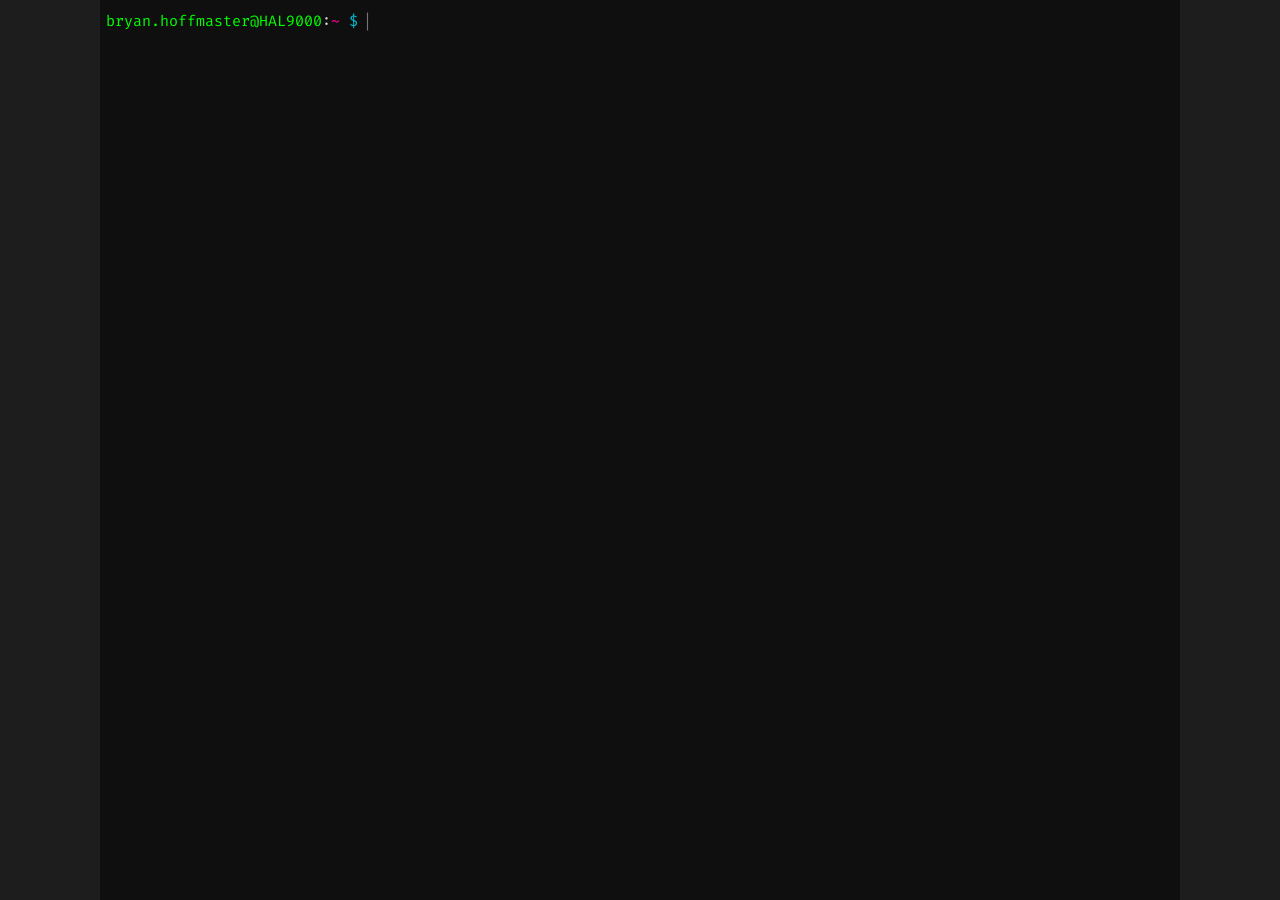
<file: index.html>
<!DOCTYPE html>
<html lang="en">

<head>
	<!-- Hey there! I was inspired to do this project from here : Inspired to do this from here: https://github.com/CodeNerve/CodeNerve.github.io/tree/masterZ -->
	<meta charset="UTF-8">
	<meta name="viewport" content="width=device-width, initial-scale=1.0">
	<link rel="stylesheet" href="./style.css">
	<script type="text/javascript" src="./index.js"></script>
	<title>Bryan Hoffmaster CLI</title>
</head>

<body>
	<div id="display">
		<div id="content">
			<div id="cli_output"></div>
			<div id="prompt-wrapper">
				<label for="cli_input" id="cli_prompt">
					<span class="cli-prompt">bryan.hoffmaster@HAL9000</span>:<span class="prompt-tilde">~</span>
					<span class="prompt-dollar-sign">$</span>
				</label>
				<input name="cli_input" type="text" id="cli_input">
			</div>
		</div>
	</div>
</body>

</html>
</file>
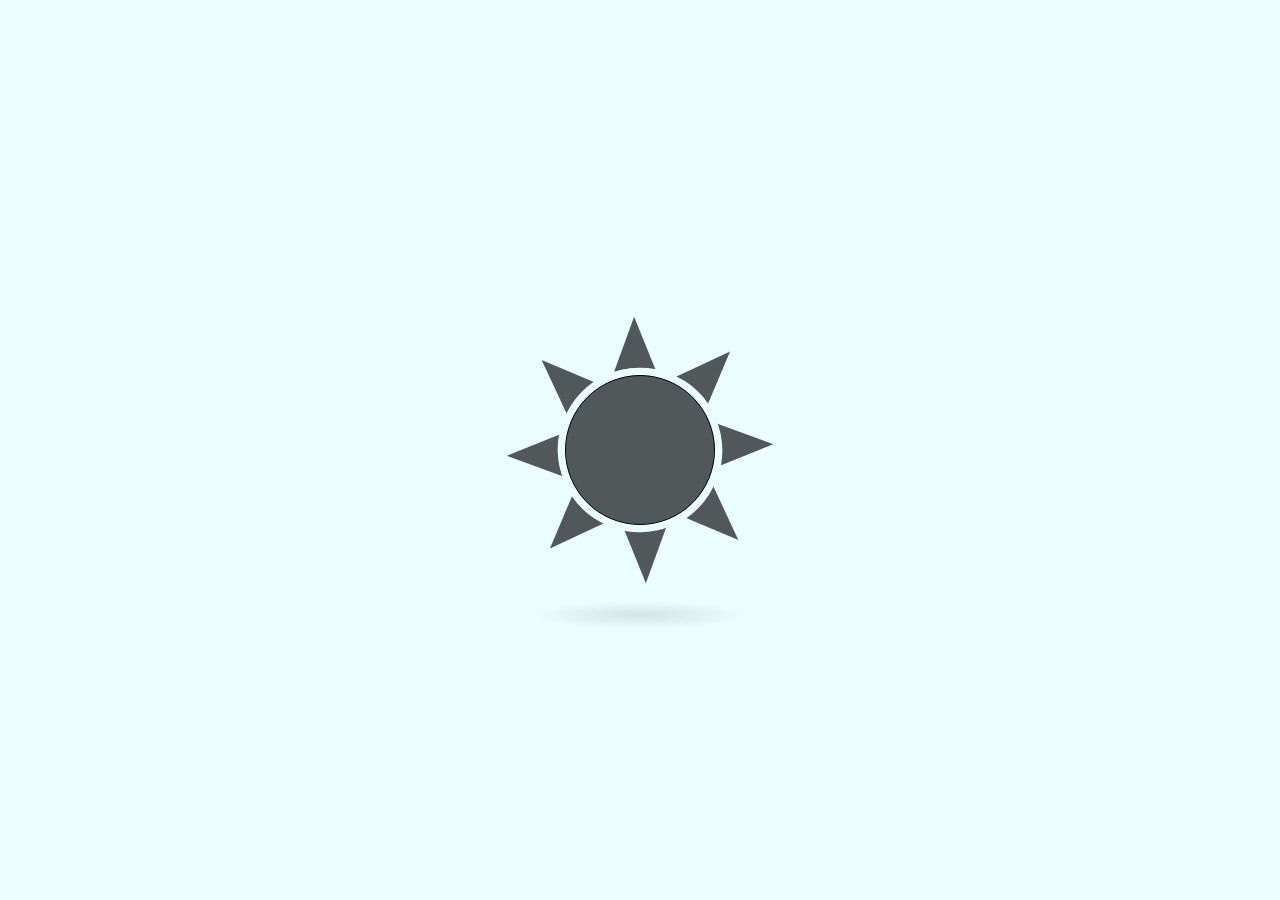
<file: animations/black-sun/index.html>
<!DOCTYPE html>
<html lang="en">

<head>
	<meta charset="UTF-8">
	<meta name="viewport" content="width=device-width, initial-scale=1.0">
	<title>Welcome To The Black Sun</title>
	<link rel="stylesheet" href="./style.css">
</head>
<!-- Possible ideas:
* create all the rays individually and place them around a circle
* create multiple sun circles, then stack them, then rotate them to provide the rays around -->

<body>
	<div class="container">
		<div class="sun-rotation-container">
			<div class="sun-container one">
				<span class="sun-ray one"></span>
				<span class="ray-streak"></span>
				<div class="black-sun">
				</div>
			</div>
			<div class="sun-container two">
				<span class="sun-ray two"></span>
				<div class="black-sun">
				</div>
			</div>
			<div class="sun-container three">
				<span class="sun-ray three"></span>
				<div class="black-sun">
				</div>
			</div>
			<div class="sun-container four">
				<span class="sun-ray four"></span>
				<div class="black-sun">
				</div>
			</div>
	
			<div class="sun-container five">
				<span class="sun-ray five"></span>
				<div class="black-sun">
				</div>
			</div>
			<div class="sun-container six">
				<span class="sun-ray six"></span>
				<div class="black-sun">
				</div>
			</div>
			<div class="sun-container seven">
				<span class="sun-ray seven"></span>
				<div class="black-sun">
				</div>
			</div>
			<div class="sun-container eight">
				<span class="sun-ray eight"></span>
				<div class="black-sun">
				</div>
			</div>

		</div>

		<div class="sun-shadow"></div>
	</div>
</body>

</html>
</file>
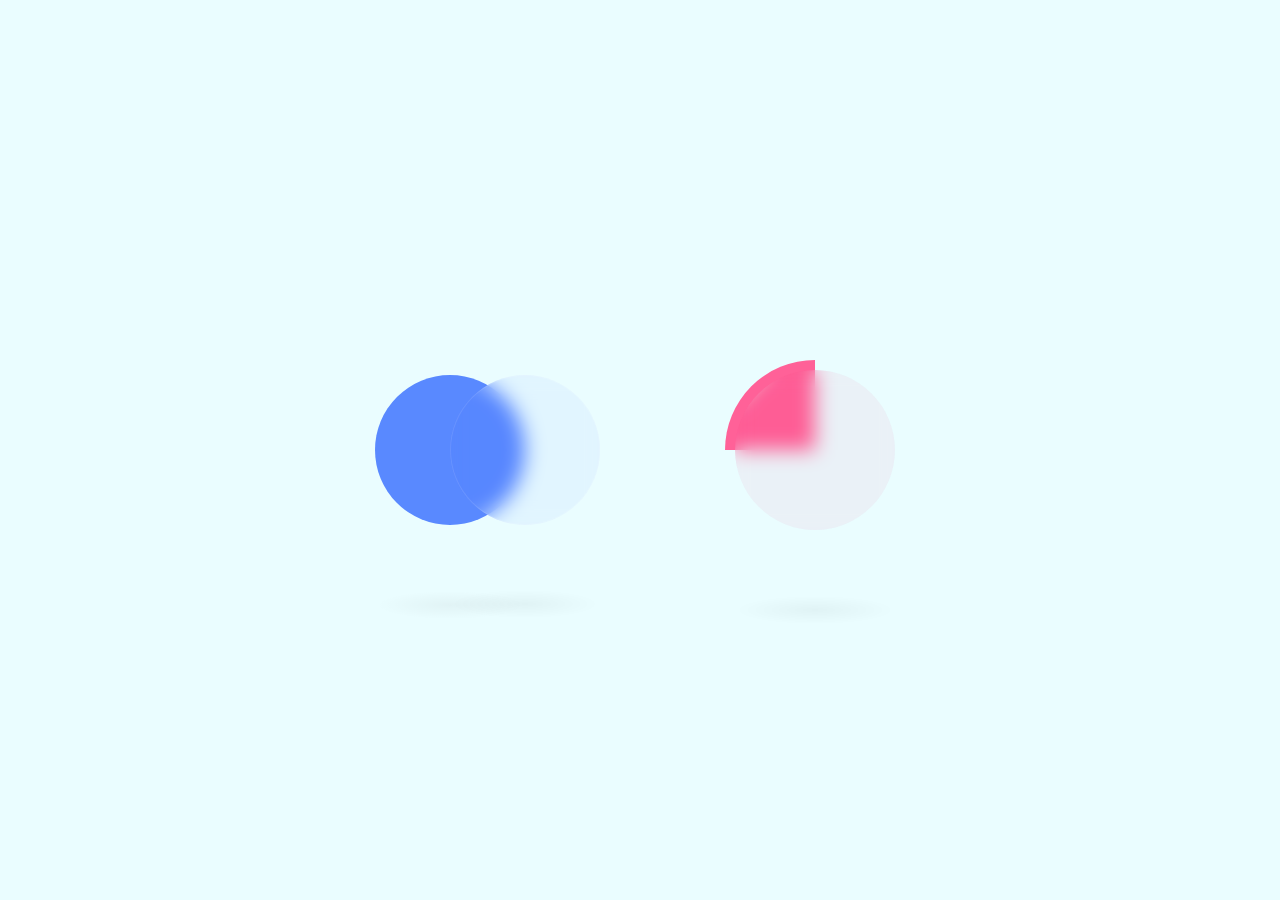
<file: animations/glassmorphism/spinner-effects/index.html>
<!DOCTYPE html>
<html lang="en">

<head>
	<!-- 
	
		The following code is for educational purposes only, credit for this goes to Online Tutorials 
		on YouTube found here: https://www.youtube.com/watch?v=W8RPE_CyTug 
	
	-->
	<meta charset="UTF-8">
	<meta name="viewport" content="width=device-width, initial-scale=1.0">
	<link rel="stylesheet" href="./index.css">
	<title>Glassmorphism - Spinner Animation Effects</title>
</head>

<body>
	<div class="container">
		<div class="loader one">
			<span></span>
			<span></span>
		</div>
		<div class="loader two">
			<span></span>
			<span></span>
		</div>
	</div>
</body>

</html>
</file>
<file: style.css>
@font-face {
	font-family: 'Fira Code';
	src: url('fonts/FiraCode-VariableFont_wght.ttf') format('truetype');
	font-weight: normal;
	font-style: normal;
}


* {
	margin: 0;
	padding: 0;
	box-sizing: border-box;
	/* Just looks better with a little bit smaller root text size for the rest of the page. */
	font-size: 15px;
}

:root {
	background-color: #000 !important;
}

/* TODO: Grid/Flexbox layout - fill content */
body {
	color: #ffffffd9;
	font-family: 'Fira Code', monospace;
	/* min-height: 100vh; */
}

#display {
	display: grid;
	justify-content: center;
	background: #1e1d1d;
	min-height: 100vh;
}

#content {
	padding: 3px;
	width: 120ch;
	max-width: 120ch;
	background: #100F0F;
}

a {
	color: #0bc;
	text-decoration: none;
}

p {
	min-height: 1ch;
}

.bold {
	font-weight: bold;
	font-size: 1.05rem;
	line-height: 1.5rem;
}

#prompt-wrapper {
	padding: inherit;
	width: inherit;
	max-width: inherit;
	background: inherit;
	display: flex;
	width: 100%;
}


#cli_output{
	margin-bottom: 5px;
}

.cli-prompt {
	color: #0f0;
}

.prompt-dollar-sign {
	color: #0bc;
}

.prompt-tilde {
	color: #ff0096;
}

#cli_input,
#cli_input:focus,
#cli_input:hover {
	background: inherit;
	border: none;
	color: inherit;
	outline: none;
	font-family: inherit;
	display:flex;
	flex: 1 1 auto;
	padding-left: 5px;
}
</file>
<file: animations/black-sun/style.css>
* {
	margin: 0;
	padding: 0;
	box-sizing: border-box;
}

body {
	display: flex;

}

.container {
	width: 100%;
	min-height: 100vh;
	display: flex;
	justify-content: center;
	align-items: center;
	/* minty-white */
	background: #eafdff;
	overflow: hidden;
}

.sun-container {
	/* absolute captures the absolute position of the rays */
	position: absolute;
	height: 200px;
	width: 200px;
	display: flex;
	justify-content: center;
	align-items: center;
}

.container .sun-rotation-container {
	height: 200px;
	width: 200px;
	/* Exaggerated over rotation on the back end of the rotation */
	animation: rotateSun cubic-bezier(.86, .33, .01, 1.42) 10s infinite
}

@keyframes rotateSun {

	0%,
	55%,
	100% {
		transform: rotate(0deg)
	}

	85% {
		transform: rotate(360deg)
	}
}

.sun-container.one {
	animation: animateRayOne ease-in-out 2s infinite;
}

@keyframes animateRayOne {

	0%,
	100% {
		transform: rotate(-2deg);
	}

	50% {
		transform: rotate(2deg);
	}
}

.sun-container.two {
	transform: rotate(45deg);
	animation: animateRayTwo ease-in-out 2s infinite;
}

@keyframes animateRayTwo {

	0%,
	100% {
		transform: rotate(43deg);
	}

	50% {
		transform: rotate(45deg);
	}
}

.sun-container.three {
	transform: rotate(90deg);
	animation-delay: -1s;
	animation: animateRayThree ease-in-out 1s infinite;
}

@keyframes animateRayThree {

	0%,
	100% {
		transform: rotate(88deg);
	}

	50% {
		transform: rotate(90deg);
	}
}

.sun-container.four {
	transform: rotate(135deg);
	animation: animateRayFour ease-in-out 3.5s infinite;
}

@keyframes animateRayFour {

	0%,
	100% {
		transform: rotate(133deg);
	}

	50% {
		transform: rotate(135deg);
	}
}

.sun-container.five {
	transform: rotate(180deg);
	animation: animateRayFive ease-in-out 2s infinite;
}

@keyframes animateRayFive {

	0%,
	100% {
		transform: rotate(178deg);
	}

	50% {
		transform: rotate(180deg);
	}
}

.sun-container.six {
	transform: rotate(225deg);
	animation: animateRaySix ease-in-out 3s infinite;
}

@keyframes animateRaySix {

	0%,
	100% {
		transform: rotate(223deg);
	}

	50% {
		transform: rotate(225deg);
	}
}

.sun-container.seven {
	transform: rotate(270deg);
	animation-delay: -1s;
	animation: animateRaySeven ease-in-out 2s infinite;
}

@keyframes animateRaySeven {

	0%,
	100% {
		transform: rotate(268deg);
	}

	50% {
		transform: rotate(270deg);
	}
}

.sun-container.eight {
	transform: rotate(315deg);
	animation: animateRayEight ease-in-out 4s infinite;
}

.sun-container.eight:hover {
	transform: rotateY(180deg);
}

@keyframes animateRayEight {

	0%,
	100% {
		transform: rotate(313deg);
	}

	50% {
		transform: rotate(315deg);
	}
}


.black-sun {
	position: relative;
	height: 150px;
	width: 150px;
	border-radius: 50%;
	border: 1px solid black;
	background: rgba(0, 0, 0, .65);
	z-index: 2;
}

/* Rays have their cut out from the ::before circle */
.sun-ray::before {
	position: absolute;
	top: 51px;
	left: -76px;
	content: '';
	height: 160px;
	width: 160px;
	border-radius: 50%;
	background: #eafdff;
}

/* creates the long ray streak, associated with eay sun ray */
.sun-ray::after {
	content: "";
	left: 30px;
	top: -50px;
	width: 2px;
	border-radius: 50%;
	height: 95px;
	position: absolute;
	background-color: rgba(0, 0, 0, .65);

	transform: rotate(20deg) scaleY(0);
	transform-origin: bottom;
	transition: transform 150ms ease-in;
	animation: rayStreak linear 3s infinite;
	z-index: -1;
}

.sun-ray.one::after {
	height: 150px;
	animation-delay: 5s;
	top: -115px;
	left: 35px;
}

.sun-ray.two::after {
	height: 70px;
	animation-delay: 1s;
	top: -30px;
	left: 35px;
}

.sun-ray.three::after {
	height: 200px;
	animation-delay: 3s;
	left: 28px;
	top: -140px;
}

.sun-ray.four::after {
	height: 45px;
	animation-delay: 6s;
	left: 45px;
	top: -30px;
}

.sun-ray.five::after {
	height: 75px;
	animation-delay: 7s;
	left: 30px;
	top: -25px;
}

.sun-ray.six::after {
	height: 125px;
	animation-delay: 3.5s;
	left: 40px;
	top: -100px;
}

.sun-ray.seven::after {
	height: 70px;
	animation-delay: .5s;
	left: 35px;
	top: -30px;
}

.sun-ray.eight::after {
	height: 90px;
	animation-delay: 1.5s;
	left: 45px;
	top: -75px;
}

@keyframes rayStreak {

	/* for the first 95% do nothing, this creates the timer effect. */
	0%,
	95% {
		transform: rotate(20deg) scaleY(0);
		transform-origin: bottom;
	}

	100% {
		transform: rotate(20deg) scaleY(1);
		transform-origin: bottom;
	}
}

.sun-ray {
	position: absolute;
	width: 0;
	height: 0;
	border-left: 25px solid transparent;
	border-right: 25px solid transparent;
	border-bottom: 65px solid rgba(0, 0, 0, .65);
	top: 0;
	left: 0;
	transform: rotate(314deg);
	z-index: 1;
}


/* Shadow */
.sun-shadow {
	position: absolute;
	width: 150px;
}

.container .sun-shadow::before {
	content: '';
	position: absolute;
	bottom: -185px;
	left: -50%;
	width: 200%;
	height: 40px;
	border-radius: 50%;
	background: radial-gradient(rgba(0, 0, 0, .1), transparent, transparent);
}
</file>
<file: animations/glassmorphism/spinner-effects/index.css>
* {
	margin: 0;
	padding: 0;
	box-sizing: border-box;
}

body {
	display: flex;
	/* off-white */
	background: #eafdff;
}

.container {
	width: 100%;
	min-height: 100vh;
	display: flex;
	justify-content: center;
	align-items: center;
	flex-wrap: wrap;
}

.container .loader {
	position: relative;
	width: 150px;
	height: 150px;
	margin: 100px;
}

.container .loader.one span {
	position: absolute;
	top: 0;
	left: 0;
	width: 100%;
	height: 100%;
	display: block;
	background: #5989ff;
	border-radius: 50%;
	animation: animate ease-in-out 2s infinite;
}

.container .loader.one span:nth-child(2) {
	left: 50%;
	background: rgba(56, 109, 241, 0.05);
	backdrop-filter: blur(10px);
	border: 1px solid rgba(255, 255, 255, 0.1);
	animation-delay: -1s;
}

/* In this animation, start and end of the animation move the circles back to the offset of -80px.
	At the halfway point it moves them across each other 80px. The two key points are the `left: 50%`
	on the second loader, and then animation delay of -1s. The .one's absolute position makes sure,
	they overlap. */
@keyframes animate {

	0%,
	100% {
		transform: translateX(-80px);
	}

	50% {
		transform: translateX(80px);
	}
}

/* Add shadow */
.container .loader.one span::before,
.container .loader.two span:nth-child(1)::before {
	content: '';
	position: absolute;
	bottom: -100px;
	left: -20%;
	width: 140%;
	height: 40px;
	border-radius: 50%;
	background: radial-gradient(rgba(0, 0, 0, .04), transparent, transparent);
}

/* Note, this container is large in size to accommodate the pink div! 
	Overrides the previous .container .loader class above. */
.container .loader.two {
	position: relative;
	width: 180px;
	height: 180px;
}

/* Glass circle */
.container .loader.two span:nth-child(1) {
	position: absolute;
	top: 10px;
	left: 10px;
	right: 10px;
	bottom: 10px;
	background: rgba(233, 30, 99, 0.05);
	backdrop-filter: blur(10px);
	border-radius: 50%;
	border: 1p solid rgba(255, 255, 255, 0.1);
	z-index: 2;
}

/* This span cuts off the pink div, only showing the corner, and provides the rotation mechanic */
.container .loader.two span:nth-child(2) {
	position: absolute;
	top: 0px;
	left: 0px;
	height: 100%;
	width: 100%;
	display: block;
	border-radius: 50%;
	z-index: 1;
	overflow: hidden;
	animation: rotateCircle 1s linear infinite;
}

@keyframes rotateCircle {
	0%{
		transform: rotate(0deg);
	}
	100%{
		transform: rotate(360deg);
	}
}

/* Pink Triangle */
.container .loader.two span:nth-child(2)::before{
	content: '';
	position: absolute;
	top: -50%;
	left: -50%;
	width: 100%;
	height: 100%;
	background: #ff6198;
}
</file>
